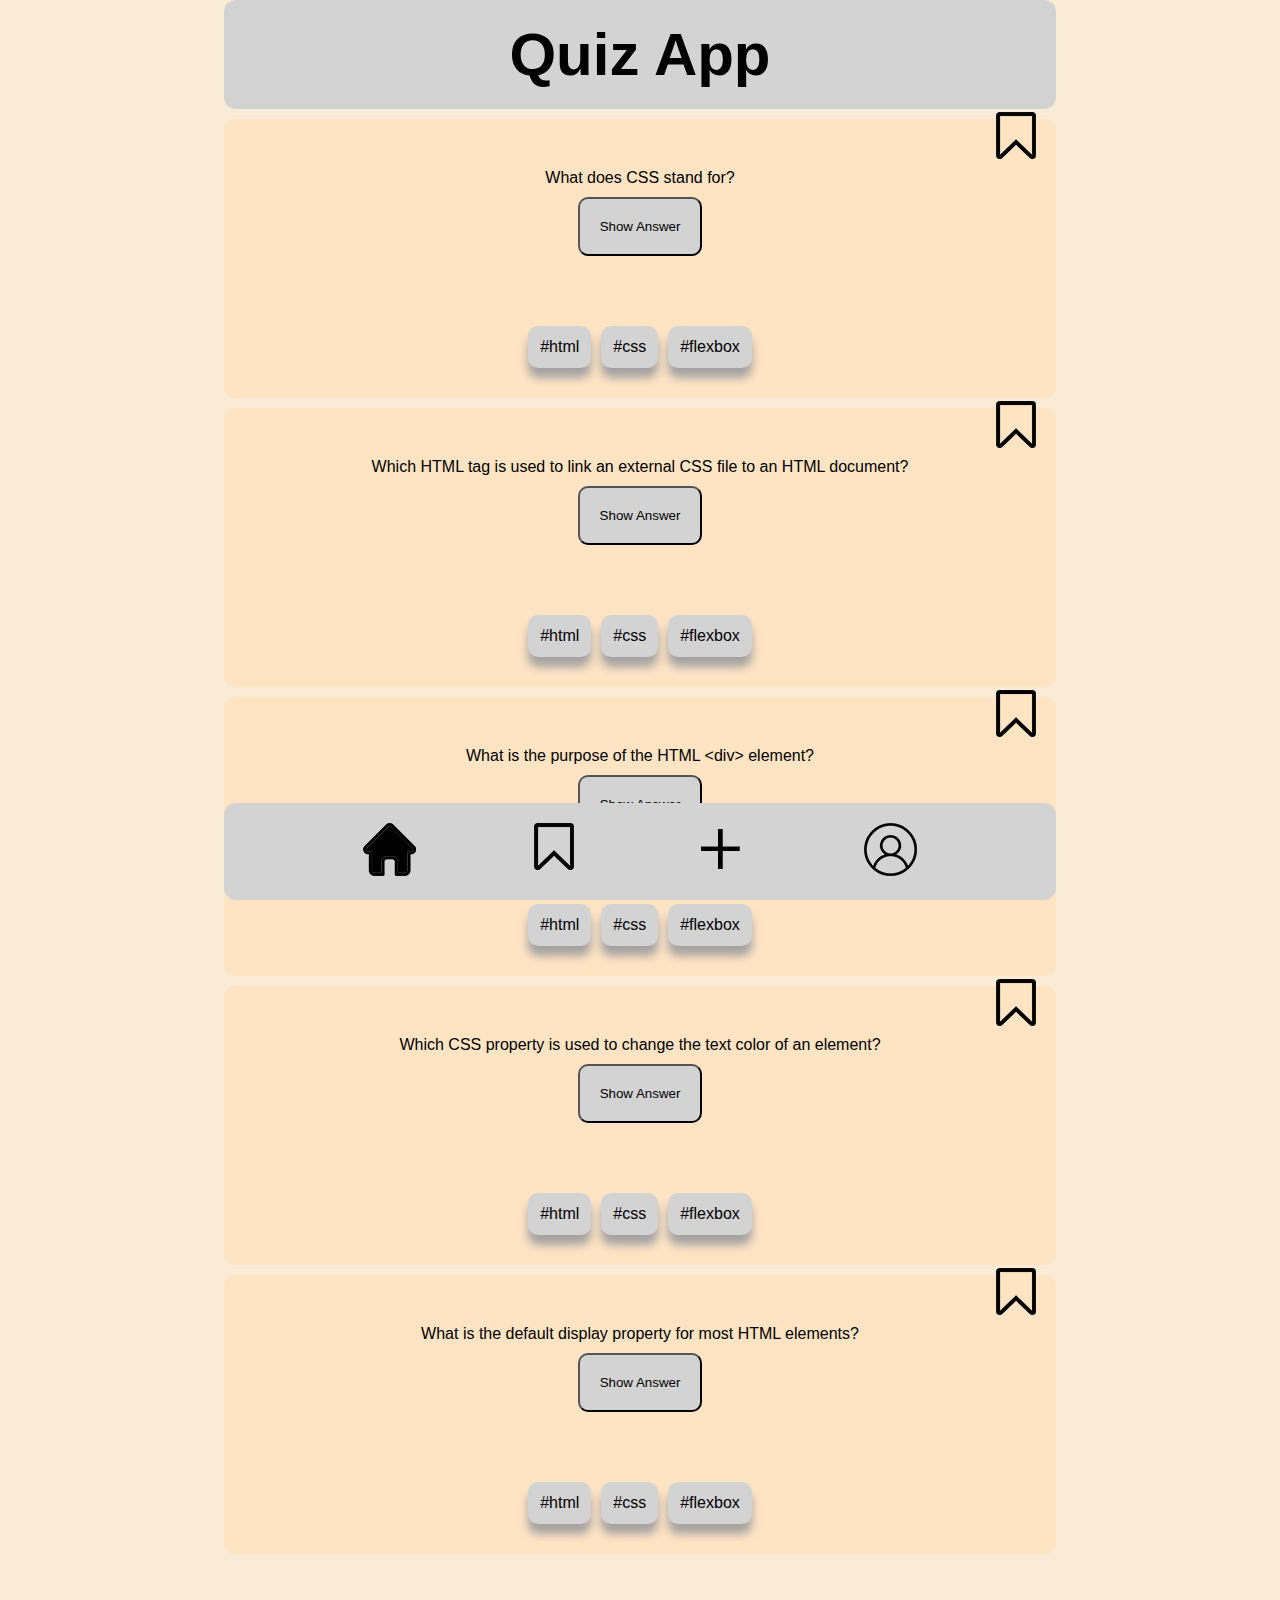
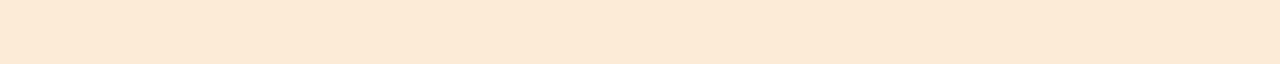
<file: index.html>
<!DOCTYPE html>
<html lang="en">
  <head>
    <meta charset="UTF-8" />
    <meta name="viewport" content="width=device-width, initial-scale=1.0" />
    <title>Quiz App</title>
    <link rel="stylesheet" href="styles.css" />
    <script src="./js/index.js" defer></script>
  </head>
  <body>
    <header>
      <section class="title">
        <h1>Quiz App</h1>
      </section>
      <nav>

      </nav>
    </header>
    <main>
        <section class="card-container">
            <button data-js="bookmark" class="bookmark" aria-label="click to bookmark">
                <img src="./components/bmw.png" alt="bookmark" data-js="bookmarkImage">
            </button>
            <article class="card-article">
                
               <p> What does CSS stand for?</p>
               <button data-js="answerButton" class="check" aria-label="click to see solution">Show Answer</button>
               <button hidden class="check" aria-label="click to hide solution">Hide Answer</button>
               <p hidden data-js="answerText" class="solution">Cascading Style Sheets</p>


            </article>
            <p class="tags-container">
                <ul class="tags">
                    <li>#html</li>
                    <li>#css</li>
                    <li>#flexbox</li>
                </ul>
            </p>
        </section>
        <section class="card-container">
            <button class="bookmark" aria-label="click to bookmark">
                <img src="./components/bmw.png" alt="bookmark">
            </button>
            <article class="card-article">
                
               <p> Which HTML tag is used to link an external CSS file to an HTML document?</p>
               <button hidden class="check" aria-label="click to see solution">Show Answer</button>
               <button class="check" aria-label="click to see solution">Show Answer</button>
               <button hidden class="check" aria-label="click to hide solution">Hide Answer</button>
               <p  hidden class="solution" >&lt;link&gt;</p>


            </article>
            <p class="tags-container">
                <ul class="tags">
                    <li>#html</li>
                    <li>#css</li>
                    <li>#flexbox</li>
                </ul>
            </p>
        </section>
        <section class="card-container">
            <button class="bookmark" aria-label="click to bookmark">
                <img src="./components/bmw.png" alt="bookmark">
            </button>
            <article class="card-article">
                
               <p> What is the purpose of the HTML &lt;div&gt; element?

               </p>
               <button class="check" aria-label="click to see solution">Show Answer</button>
               <button hidden class="check" aria-label="click to hide solution">Hide Answer</button>
               <p hidden class="solution">It is a container element used to group and style content together.</p>


            </article>
            <p class="tags-container">
                <ul class="tags">
                    <li>#html</li>
                    <li>#css</li>
                    <li>#flexbox</li>
                </ul>
            </p>
        </section>
        <section class="card-container">
            <button class="bookmark" aria-label="click to bookmark">
                <img src="./components/bmw.png" alt="bookmark">
            </button>
            <article class="card-article">
                
               <p> Which CSS property is used to change the text color of an element?

               </p>
               <button class="check" aria-label="click to see solution">Show Answer</button>
               <button hidden class="check" aria-label="click to hide solution">Hide Answer</button>
               <p hidden class="solution">color</p>


            </article>
            <p class="tags-container">
                <ul class="tags">
                    <li>#html</li>
                    <li>#css</li>
                    <li>#flexbox</li>
                </ul>
            </p>
        </section>
        <section class="card-container">
            <button class="bookmark" aria-label="click to bookmark">
                <img src="./components/bmw.png" alt="bookmark">
            </button>
            <article class="card-article">
                
               <p> What is the default display property for most HTML elements?

               </p>
               <button class="check" aria-label="click to see solution">Show Answer</button>
               <button hidden class="check" aria-label="click to hide solution">Hide Answer</button>
               <p hidden class="solution">block</p>


            </article>
            <p class="tags-container">
                <ul class="tags">
                    <li>#html</li>
                    <li>#css</li>
                    <li>#flexbox</li>
                </ul>
            </p>
        </section>

    </main>
    <footer>
<nav class="footernav" aria-labelledby="website navigation">
    
<a href="index.html" alt="homelink">
    <img src="./components/homebl.png" alt="home">
</a>
<a href="./bookmarks.html" alt="bookmarkedlink">
    <img src="./components/bmw.png" alt="bookmarks">
</a>
<a href="./form.html" alt="addNewCard">
    <img src="./components/plusb.png" alt="addCard" />
  </a>
<a href="profile.html" alt="profilelink">
    <img src="./components/profile-small.png" alt="profile">
</a>

</nav>
    </footer>
    
  </body>
</html>
</file>
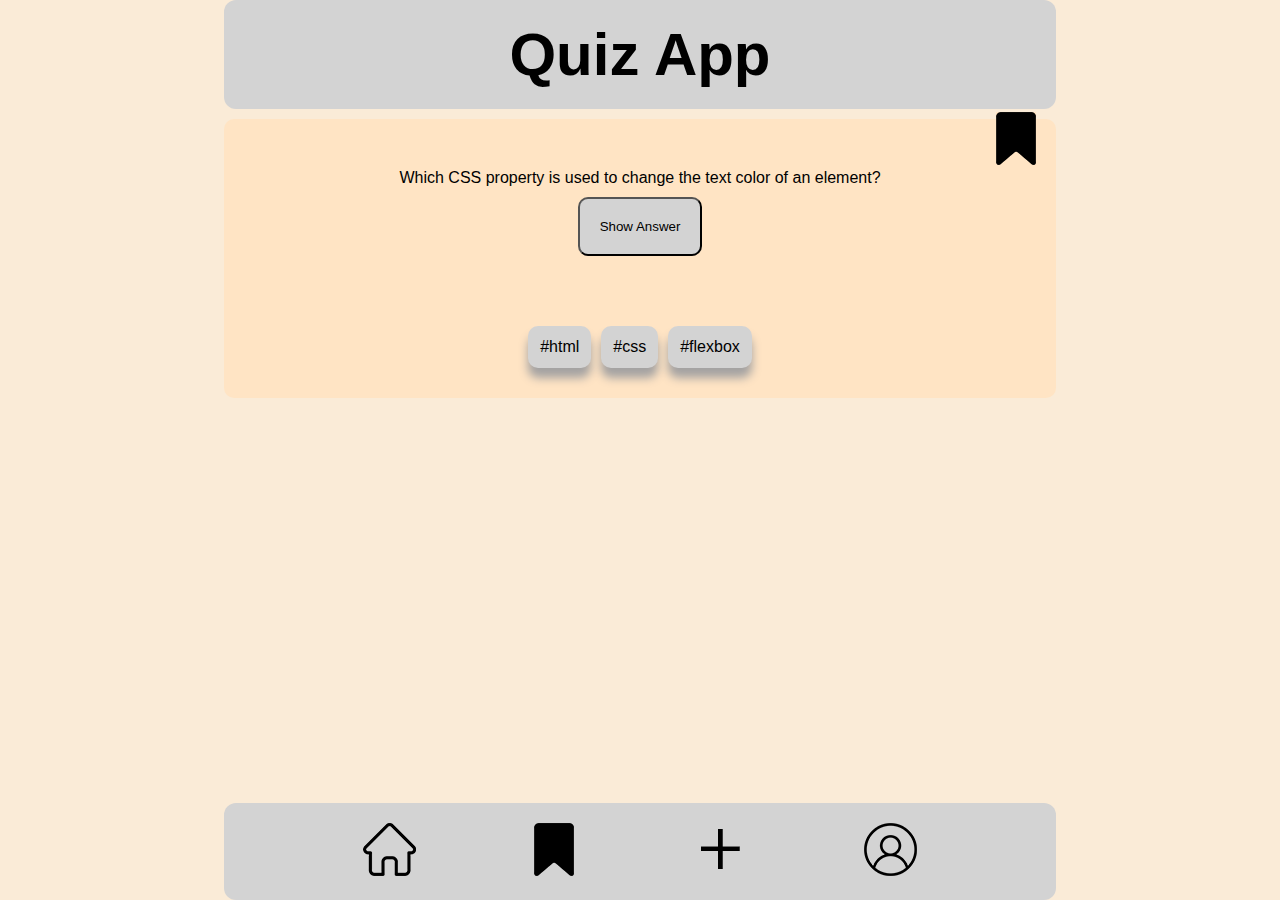
<file: bookmarks.html>
<!DOCTYPE html>
<html lang="en">
  <head>
    <meta charset="UTF-8" />
    <meta name="viewport" content="width=device-width, initial-scale=1.0" />
    <title>Bookmarks</title>
    <link rel="stylesheet" href="styles.css" />
    <script src="./js/index.js" defer></script>
  </head>
  <body>
    <header>
      <section class="title">
        <h1>Quiz App</h1>
      </section>
      <nav>

      </nav>
    </header>
    <main>
      <section class="card-container">
        <button data-js="bookmark" class="bookmark" aria-label="click to bookmark">
            <img src="./components/bm.png" alt="bookmark" data-js="bookmarkImage">
        </button>
        <article class="card-article">
            
           <p> Which CSS property is used to change the text color of an element?

           </p>
           <button data-js="answerButton" class="check" aria-label="click to see solution">Show Answer</button>
           <button hidden class="check" aria-label="click to hide solution">Hide Answer</button>
           <p hidden class="solution" data-js="answerText">color</p>


        </article>
        <p class="tags-container">
            <ul class="tags">
                <li>#html</li>
                <li>#css</li>
                <li>#flexbox</li>
            </ul>
        </p>
    </section>

    </main>
    <footer>
      <nav class="footernav" aria-labelledby="website navigation">
          
      <a href="index.html" alt="homelink">
          <img src="./components/home.png" alt="home">
      </a>
      <a href="bookmarks.html" alt="bookmarkedlink">
          <img src="./components/bm.png" alt="bookmarks">
      </a>
      <a href="form.html" alt="addNewCard">
        <img src="./components/plusb.png" alt="addCard" />
      </a>
      <a href="profile.html" alt="profilelink">
          <img src="./components/profile-small.png" alt="profile">
      </a>
      
      </nav>
          </footer>
  </body>
</html>
</file>
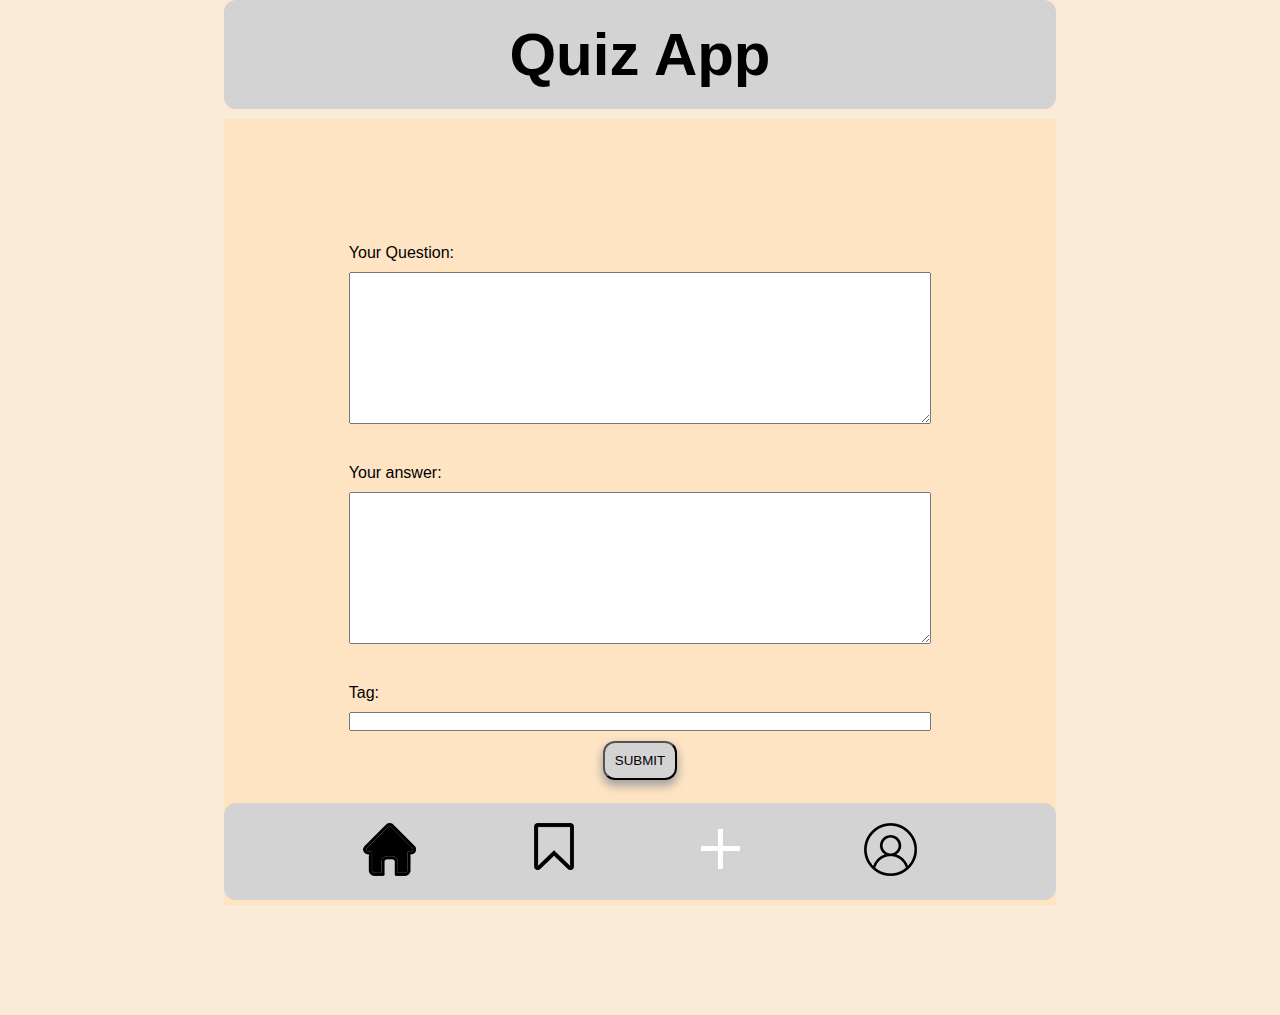
<file: form.html>
<!DOCTYPE html>
<html lang="en">
  <head>
    <meta charset="UTF-8" />
    <meta name="viewport" content="width=device-width, initial-scale=1.0" />
    <title>Quiz App</title>
    <link rel="stylesheet" href="styles.css" />
    <script src="./js/form.js" defer></script>
  </head>
  <body>
    <header>
      <section class="title">
        <h1>Quiz App</h1>
      </section>
      <nav></nav>
    </header>
    <main>
      <form action="" data-js="addCards" name="addCards" id="addCards">
        <label for="addQuestion">Your Question:</label>
        <textarea
          data-js="addQuestion"
          name="addQuestion"
          id="addQuestion"
          cols="30"
          rows="10"
          maxlength="150"
        ></textarea>
        <p class="charsLeft" data-js="questionCharsLeft"></p>
        <label for="addAnswer">Your answer:</label>
        <textarea
          data-js="addAnswer"
          name="addAnswer"
          id="addAnswer"
          cols="30"
          rows="10"
          maxlength="150"
        ></textarea>
        <p class="charsLeft" data-js="answerCharsLeft"></p>
        <label for="addTag">Tag:</label>
        <input
          data-js="addTag"
          type="text"
          id="addTag"
          name="addTag"
          required
        />

        <button
          data-js="submitBtn"
          class="submit"
          aria-label="submit button"
          name="submitButton"
          id="sumbitButton"
          type="submit"
        >
          SUBMIT
        </button>
      </form>
    </main>
    <footer>
      <nav class="footernav" aria-labelledby="website navigation">
        <a href="index.html" alt="homelink">
          <img src="./components/homebl.png" alt="home" />
        </a>
        <a href="./bookmarks.html" alt="bookmarkedlink">
          <img src="./components/bmw.png" alt="bookmarks" />
        </a>
        <a href="form.html" alt="addNewCard">
          <img src="./components/plusw.png" alt="addCard" />
        </a>
        <a href="profile.html" alt="profilelink">
          <img src="./components/profile-small.png" alt="profile" />
        </a>
      </nav>
    </footer>
  </body>
</html>
</file>
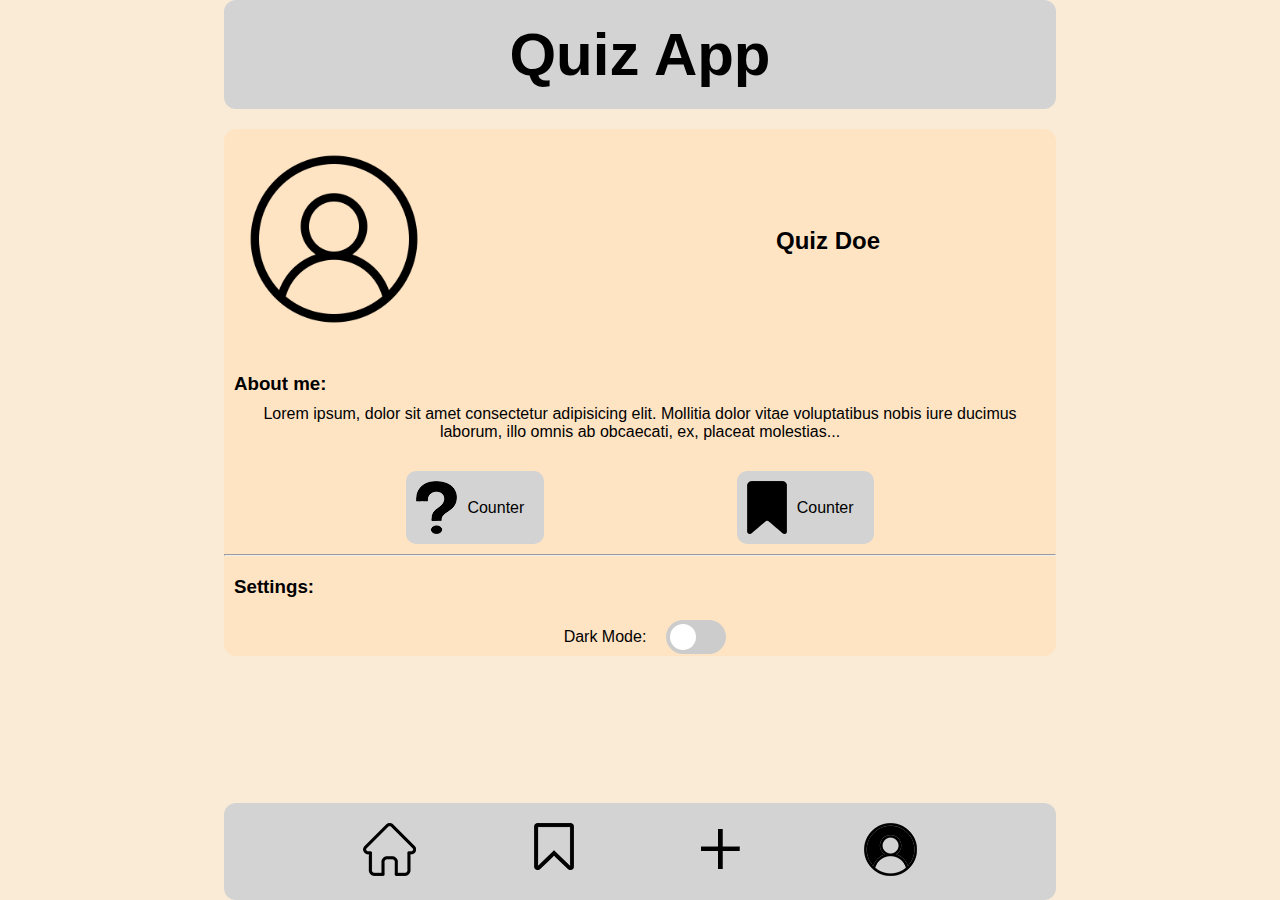
<file: profile.html>
<!DOCTYPE html>
<html lang="en">
  <head>
    <meta charset="UTF-8" />
    <meta name="viewport" content="width=device-width, initial-scale=1.0" />
    <title>Profile</title>
    <link rel="stylesheet" href="styles.css" />
    <script src="./js/profile.js" defer></script>
  </head>
  <body>
    <header>
      <section class="title">
        <h1>Quiz App</h1>
      </section>
      <nav>

      </nav>
    </header>
    <main>
      <section class="profile-container"  id="kacke">
        <section class="profile -user">
          <p>
          <img class="profileimg" src="./components/profile.png" alt="profile pic">
          </p>
          <p>
            <h2> Quiz Doe</h2>
          </p>
        </section>
        <article class="profile -profile-headlines">
          <h3>About me:</h3>
          <p>
            Lorem ipsum, dolor sit amet consectetur adipisicing elit. Mollitia dolor vitae voluptatibus nobis iure ducimus laborum, illo omnis ab obcaecati, ex, placeat molestias...
          </p>
        </article>
        <section class="profile -counters">
          <article class="qcounter">
          <img src="./components/q.png" alt="questionmark"><p>Counter</p>
          </article>
          <article class="bcounter">
            <img src="./components/bm.png" alt="bookmark"><p>Counter</p>
            </article>
        </section>
      <hr>
        <h3 class="profile -profile-headlines">Settings:</h3>
        <section class="profile -settings">
          
          <p>Dark Mode:</p>
          <label class="switch">
            <input data-js="darkMode" type="checkbox" id="darkMode" name="darkMode">
            <span class="slider round"></span>
          </label>

        </section>
      </section>
    </main>
    
    <footer>
      <nav class="footernav" aria-labelledby="website navigation">
          
      <a href="index.html" alt="homelink">
          <img src="./components/home.png" alt="home">
      </a>
      <a href="bookmarks.html" alt="bookmarkedlink">
          <img src="./components/bmw.png" alt="bookmarks">
      </a>
      <a href="form.html" alt="addNewCard">
        <img src="./components/plusb.png" alt="addCard" />
      </a>
      <a href="profile.html" alt="profilelink">
          <img src="./components/profilebl.png" alt="profile">
      </a>
    
      
      </nav>
          </footer>
  </body>
</html>
</file>
<file: styles.css>
@import url("global.css");
@import url("./components/button.css");
@import url("./components/card.css");
@import url("./components/header.css");
@import url("./components/navigation.css");
@import url("./components/switch.css");

body {
  background-color: var(--background);
  display: flex;
  flex-direction: column;
}
.dark {
  background-color: var(--darkBackground);
  color: white;
}
.bark {
  background-color: rgb(170, 167, 167);
  color: white;
}

main {
  border-radius: 12px;
  background-color: var(--background);
  display: flex;
  gap: 10px;
  flex-direction: column;

  align-self: center;
  margin-bottom: 110px;
  margin-top: 10px;
  width: 65%;
}

@media (max-width: 600px) {
  main {
    width: 100%;
  }
}

footer {
  position: fixed;
  bottom: 0%;
  width: 100%;
  align-self: center;
}

@media (min-width: 600px) {
  footer {
    width: 65%;
  }
}

/*Form Page */

form {
  display: flex;
  flex-direction: column;
  gap: 10px;
  padding: 15%;
  background-color: var(--cards);
}

.charsLeft {
  display: flex;
  align-self: flex-end;
}
.red {
  color: red;
}

/* profile Page */
.profile-container {
  border-radius: 12px;
  background-color: var(--cards);
  display: flex;
  gap: 10px;
  flex-direction: column;
  align-self: center;
  margin-bottom: 110px;
  margin-top: 10px;
}
.profile {
  display: flex;
  justify-content: space-between;
  gap: 10px;
  padding: 10 px;
  align-items: center;
}

.-user {
  align-items: center;
}

.-counters {
  justify-content: space-evenly;
}

.-settings {
  justify-content: center;
}

.-profile-headlines {
  padding: 10px;
  display: block;
}

.profileimg {
  width: 200px;
}
</file>
